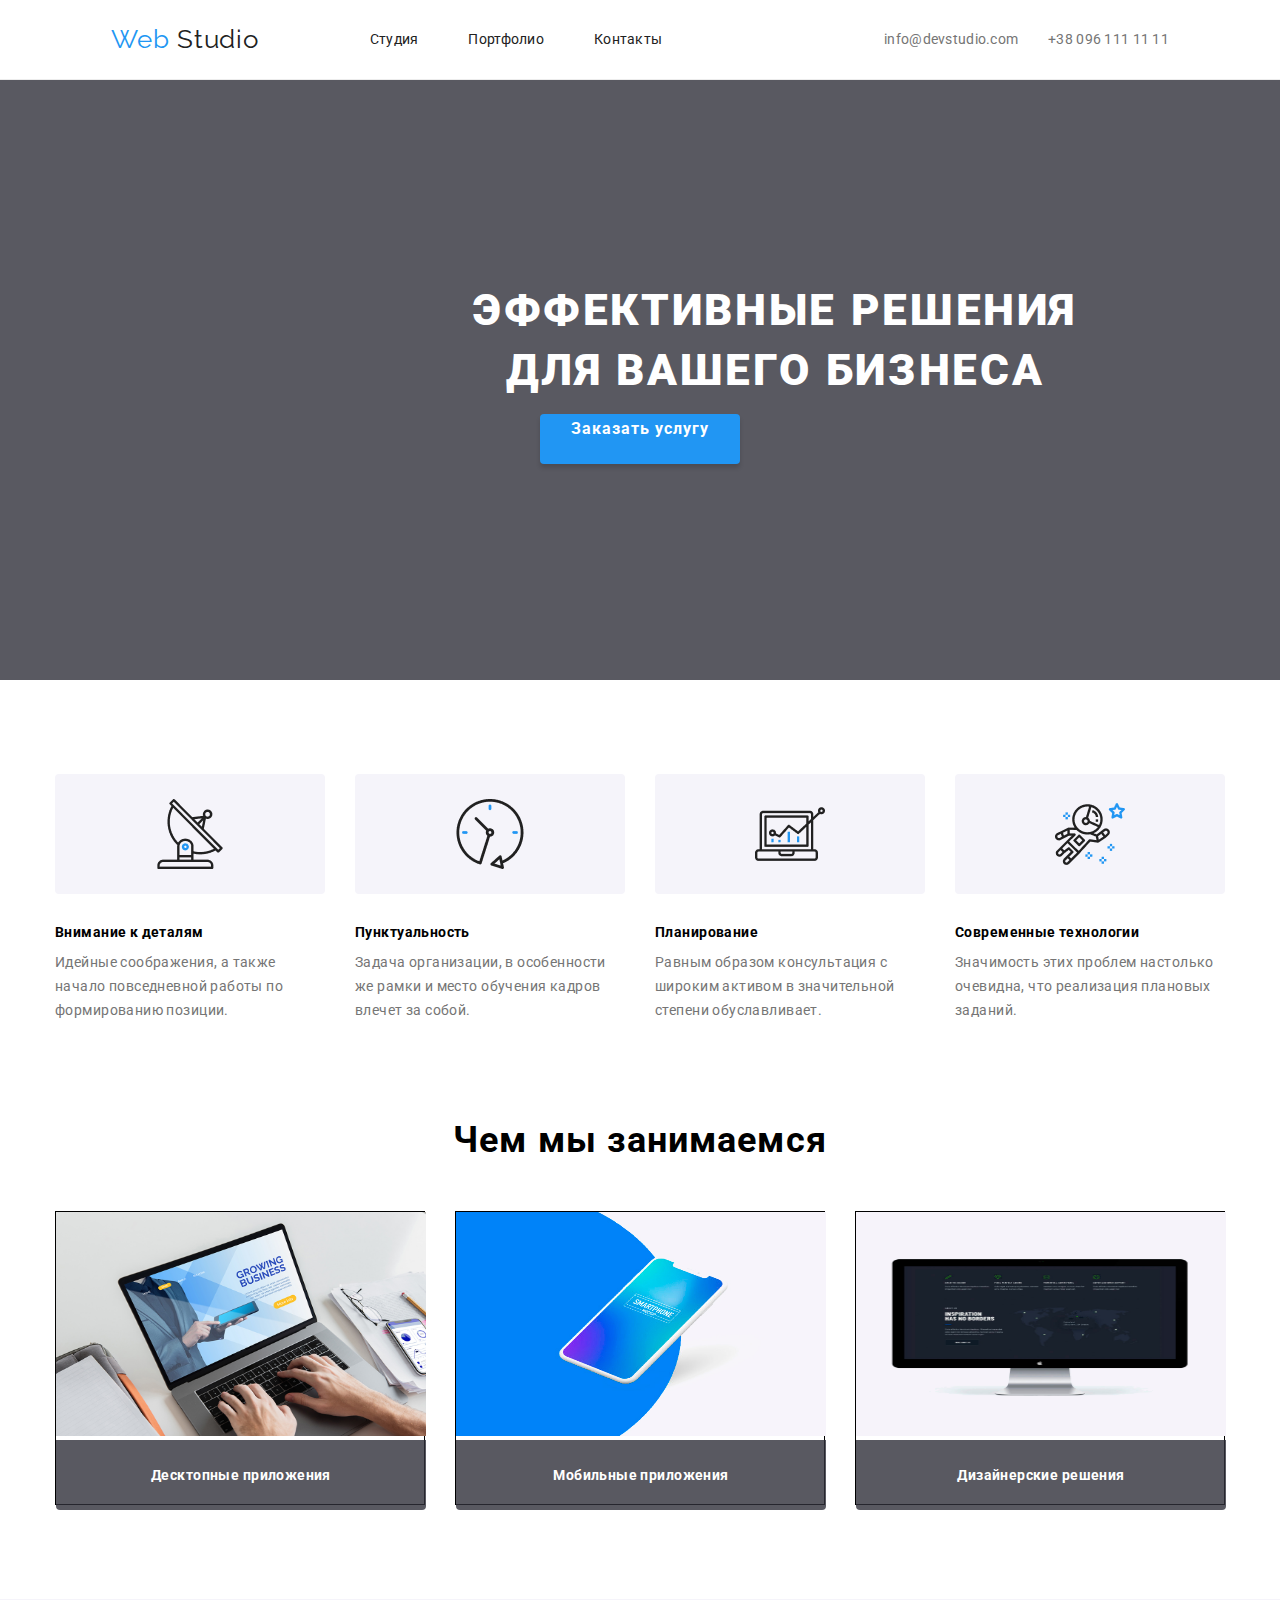
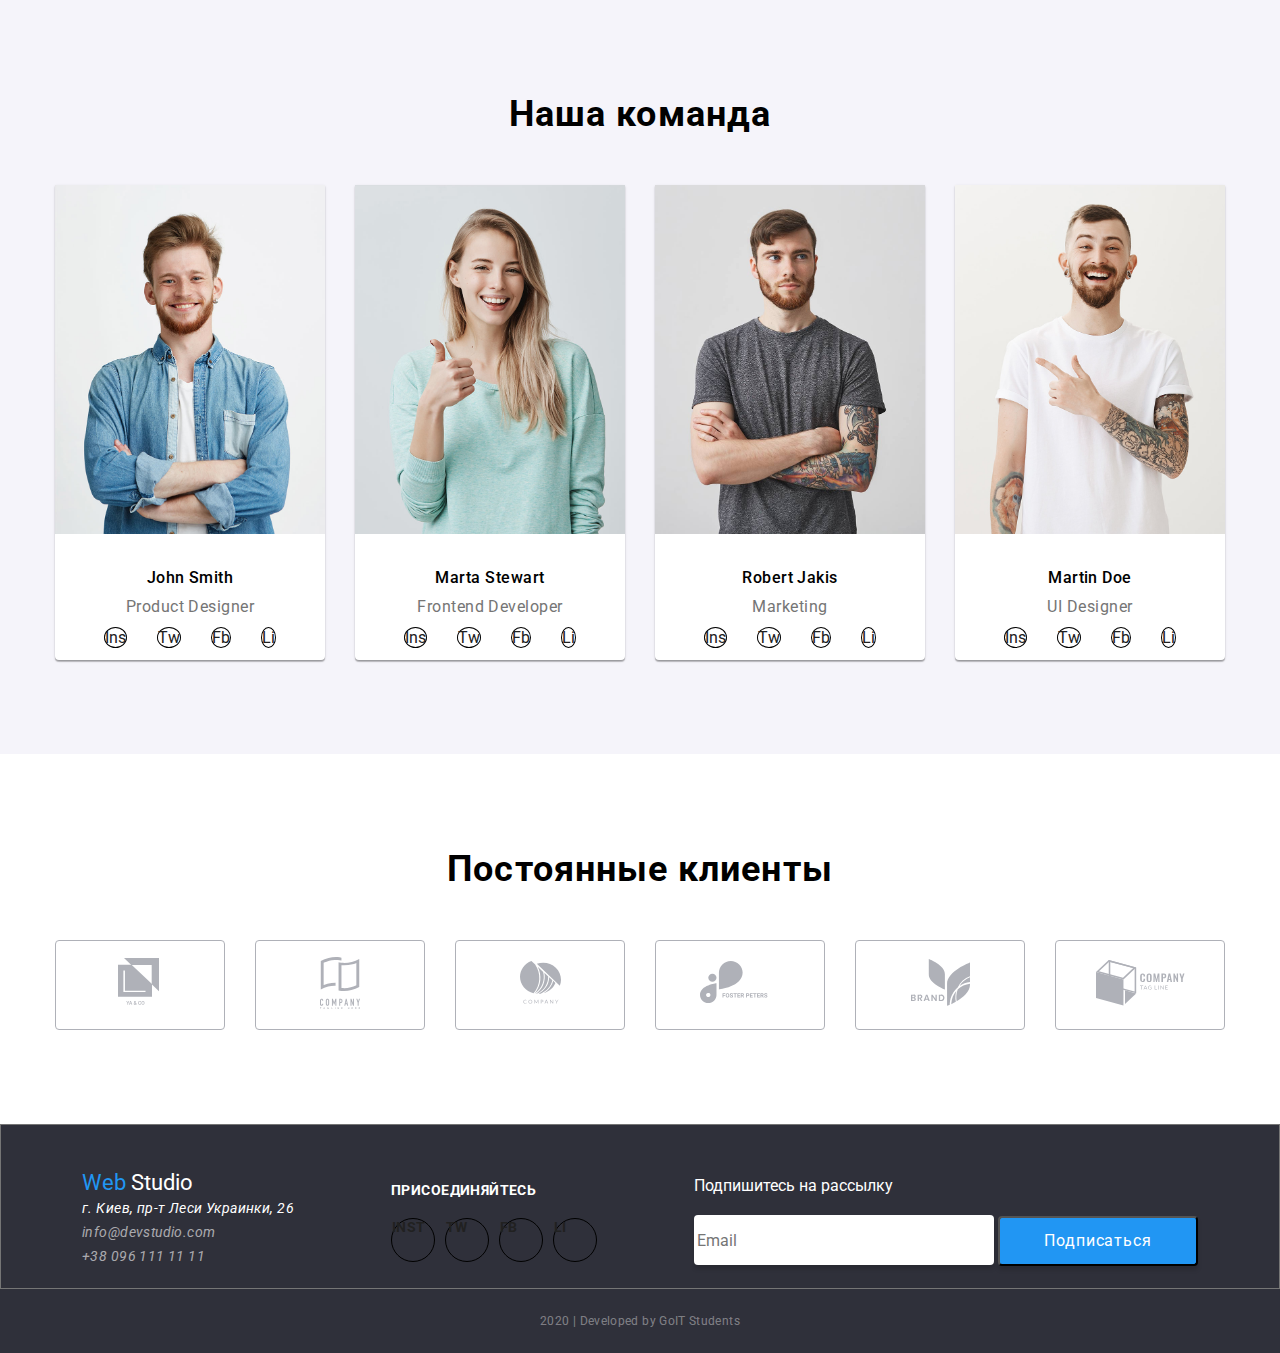
<file: index.html>
<!DOCTYPE html>
<html lang="ru">
<head>
    <meta charset="UTF-8">
    <meta name="viewport" content="width=device-width, initial-scale=1.0">
    <title>WebStudio</title>
    <link rel="stylesheet" href="./css/style.css">
    <link href="https://fonts.googleapis.com/css2?family=Raleway:wght@700&display=swap" rel="stylesheet">
    <link href="https://fonts.googleapis.com/css2?family=Roboto&display=swap" rel="stylesheet">
    <link rel="stylesheet" href="./css/normalize.css">
</head>
<body>
    <header> <!--Панель навігації-->
        <nav class="conteiner">
            <a href="./index.html" class="logo "><span class="logo-web">Web</span> Studio</a>
              <ul class="logo-menu">
                <li>
                  <a href="./index.html">Студия</a>
                </li>
                <li>
                  <a href="portfolio.html">Портфолио</a>
                </li>
                <li>
                  <a href="">Контакты</a>
                </li>
              </ul>
              <ul class="logo-menu-contact">
                  <li>
                    <a href="mailto:info@devstudio.com">info@devstudio.com</a>
                  </li>
                  <li>
                      <a href="tel:+380961111111">+38 096 111 11 11</a>
                  </li>
              </ul>
        </nav>
    </header>
    <main>
        <section class="baner"> <!--Банер-->
            <h1 class="baner-text">эффективные решения для вашего бизнеса</h1>
            <div class="bottom-baaner-conteiner"> 
                <a href="" class="baner-bottom">Заказать услугу</a>
            </div>
        </section>
        <section> <!--Наші переваги-->
            <ul class="our-goods">
                <li>
                   <div class="our-goods-images"><img src="./images/antenna.png" alt="antena"></div>
                    <h3 class="our-goods-title">Внимание к деталям</h3>
                    <p class="our-goods-text">Идейные соображения, а также начало повседневной работы по формированию позиции.</p>
                </li>
                <li>
                    <div class="our-goods-images"><img src="./images/clock.png" alt="clock"></div>
                    <h3 class="our-goods-title">Пунктуальность</h3>
                    <p class="our-goods-text">Задача организации, в особенности же рамки и место обучения кадров влечет за собой.</p>
                </li>
                <li>
                    <div class="our-goods-images"><img src="./images/diagram.png" alt="diagram"></div>
                    <h3 class="our-goods-title">Планирование</h3>
                    <p class="our-goods-text">Равным образом консультация с широким активом в значительной степени обуславливает.</p>
                </li>
                <li>
                    <div class="our-goods-images"><img src="./images/astronaut.png" alt="astronaut"></div>
                    <h3 class="our-goods-title">Современные технологии</h3>
                    <p class="our-goods-text">Значимость этих проблем настолько очевидна, что реализация плановых заданий.</p>
                </li>
            </ul>
        </section>
        <section class="what-we-do"> <!--Чим займаємось-->
            <h2 class="title">Чем мы занимаемся</h2>
            <ul class="we-do">
                <li>
                    <img src="./images/descktop.jpg" alt="descktop" width="370" height="224">
                    <p class="we-do-title">Десктопные приложения</p>
                </li>
                <li>
                    <img src="./images/mobile.jpg" alt="mobile" width="370" height="224">
                    <p class="we-do-title">Мобильные приложения</p>
                </li>
                <li>
                    <img src="./images/project.jpg" alt="project" width="370" height="224">
                    <p class="we-do-title">Дизайнерские решения</p>
                </li>
            </ul>
        </section>
        <section class="team"><!--Команда-->
            <h2 class="title team-title">Наша команда</h2>
            <ul class="team-card">
                <li>
                    <img src="./images/team-img-1.jpg" alt="Product Designer" width="270">
                    <h3 class="team-card-title">John Smith</h3>
                    <p class="team-card-text">Product Designer</p>
                    <ul class="team-card-social">
                        <li>
                            <a href="" aria-label="Instagram">Ins</a>
                        </li>
                        <li>
                            <a href="" aria-label="Twitter">Tw</a>
                        </li>
                        <li>
                            <a href="" aria-label="Facebook">Fb</a>
                        </li>
                        <li>
                            <a href="" aria-label="Linkedin">Li</a>
                        </li>
                    </ul>
                </li>
                <li>
                    <img src="./images/team-img-2.jpg" alt="Frontend Developer" width="270">
                    <h3 class="team-card-title">Marta Stewart</h3>
                    <p class="team-card-text">Frontend Developer</p>
                    <ul class="team-card-social">
                        <li>
                            <a href="" aria-label="Instagram">Ins</a>
                        </li>
                        <li>
                            <a href="" aria-label="Twitter">Tw</a>
                        </li>
                        <li>
                            <a href="" aria-label="Facebook">Fb</a>
                        </li>
                        <li>
                            <a href="" aria-label="Linkedin">Li</a>
                        </li>
                    </ul>
                </li>
                <li>
                    <img src="./images/team-img-3.jpg" alt="Marketing" width="270">
                    <h3 class="team-card-title">Robert Jakis</h3>
                    <p class="team-card-text">Marketing</p>
                    <ul class="team-card-social">
                        <li>
                            <a href="" aria-label="Instagram">Ins</a>
                        </li>
                        <li>
                            <a href="" aria-label="Twitter">Tw</a>
                        </li>
                        <li>
                            <a href="" aria-label="Facebook">Fb</a>
                        </li>
                        <li>
                            <a href="" aria-label="Linkedin">Li</a>
                        </li>
                    </ul>
                </li>
                <li>
                    <img src="./images/team-img-4.jpg" alt="UI Designer" width="270">
                    <h3 class="team-card-title">Martin Doe</h3>
                    <p class="team-card-text">UI Designer</p>
                    <ul class="team-card-social">
                        <li>
                            <a href="" aria-label="Instagram">Ins</a>
                        </li>
                        <li>
                            <a href="" aria-label="Twitter">Tw</a>
                        </li>
                        <li>
                            <a href="" aria-label="Facebook">Fb</a>
                        </li>
                        <li>
                            <a href="" aria-label="Linkedin">Li</a>
                        </li>
                    </ul>
                </li>
            </ul>
        </section>
        <section class="client"> <!--Клієнти-->
            <h2 class="title">Постоянные клиенты</h2>
            <ul class="partner">
                <li>
                    <a href=""><img src="./images/logo-1.svg" alt="Client#1"></a>
                </li>
                <li>
                    <a href=""><img src="./images/logo-2.svg" alt="Client#2"></a>
                </li>
                <li>
                    <a href=""><img src="./images/logo-3.svg" alt="Client#3"></a>
                </li>
                <li>
                    <a href=""><img src="./images/logo-4.svg" alt="Client#4"></a>
                </li>
                <li>
                    <a href=""><img src="./images/logo-5.svg" alt="Client#5"></a>
                </li>
                <li>
                    <a href=""><img src="./images/logo-6.svg" alt="Client#6"></a>
                </li>
            </ul>
        </section>
    </main>
    <footer class="footer">
        <div class="conteiner footer-conteiner">
            <div class="conteiner-footer-adress">
            <a href="./index.html" class="logo, footer-logo"><span class="logo-web">Web</span> Studio</a>
            <address class="adressa">
                г. Киев, пр-т Леси Украинки, 26 <br />
                <a href="mailto:info@devstudio.com">info@devstudio.com</a><br />
                <a href="tel:+380961111111">+38 096 111 11 11</a>
            </address>
            </div>
            <div class="footer-social">
                <p>присоединяйтесь</p>
                <ul class="footer-social-list">
                    <li>
                        <a href="" aria-label="Instagram">Inst</a>
                    </li>
                    <li>
                        <a href="" aria-label="Twitter">Tw</a>
                    </li>
                    <li>
                        <a href="" aria-label="Facebook">FB</a>
                    </li>
                    <li>
                        <a href="" aria-label="Linkedin">Li</a>
                    </li>
                </ul>
            </div>
            <div class="footer-form">
                <p>Подпишитесь на рассылку</p>
                <input type="text" placeholder="Email" class="mail-form">
                <input type="submit" value="Подписаться" class="mail-bottom">
            </div>
        </div>
        <div class="develop-conteiner">
        <p class="develop">2020 | Developed by GoIT Students </p>
        </div>
    </footer>
</body>
</html>
</file>
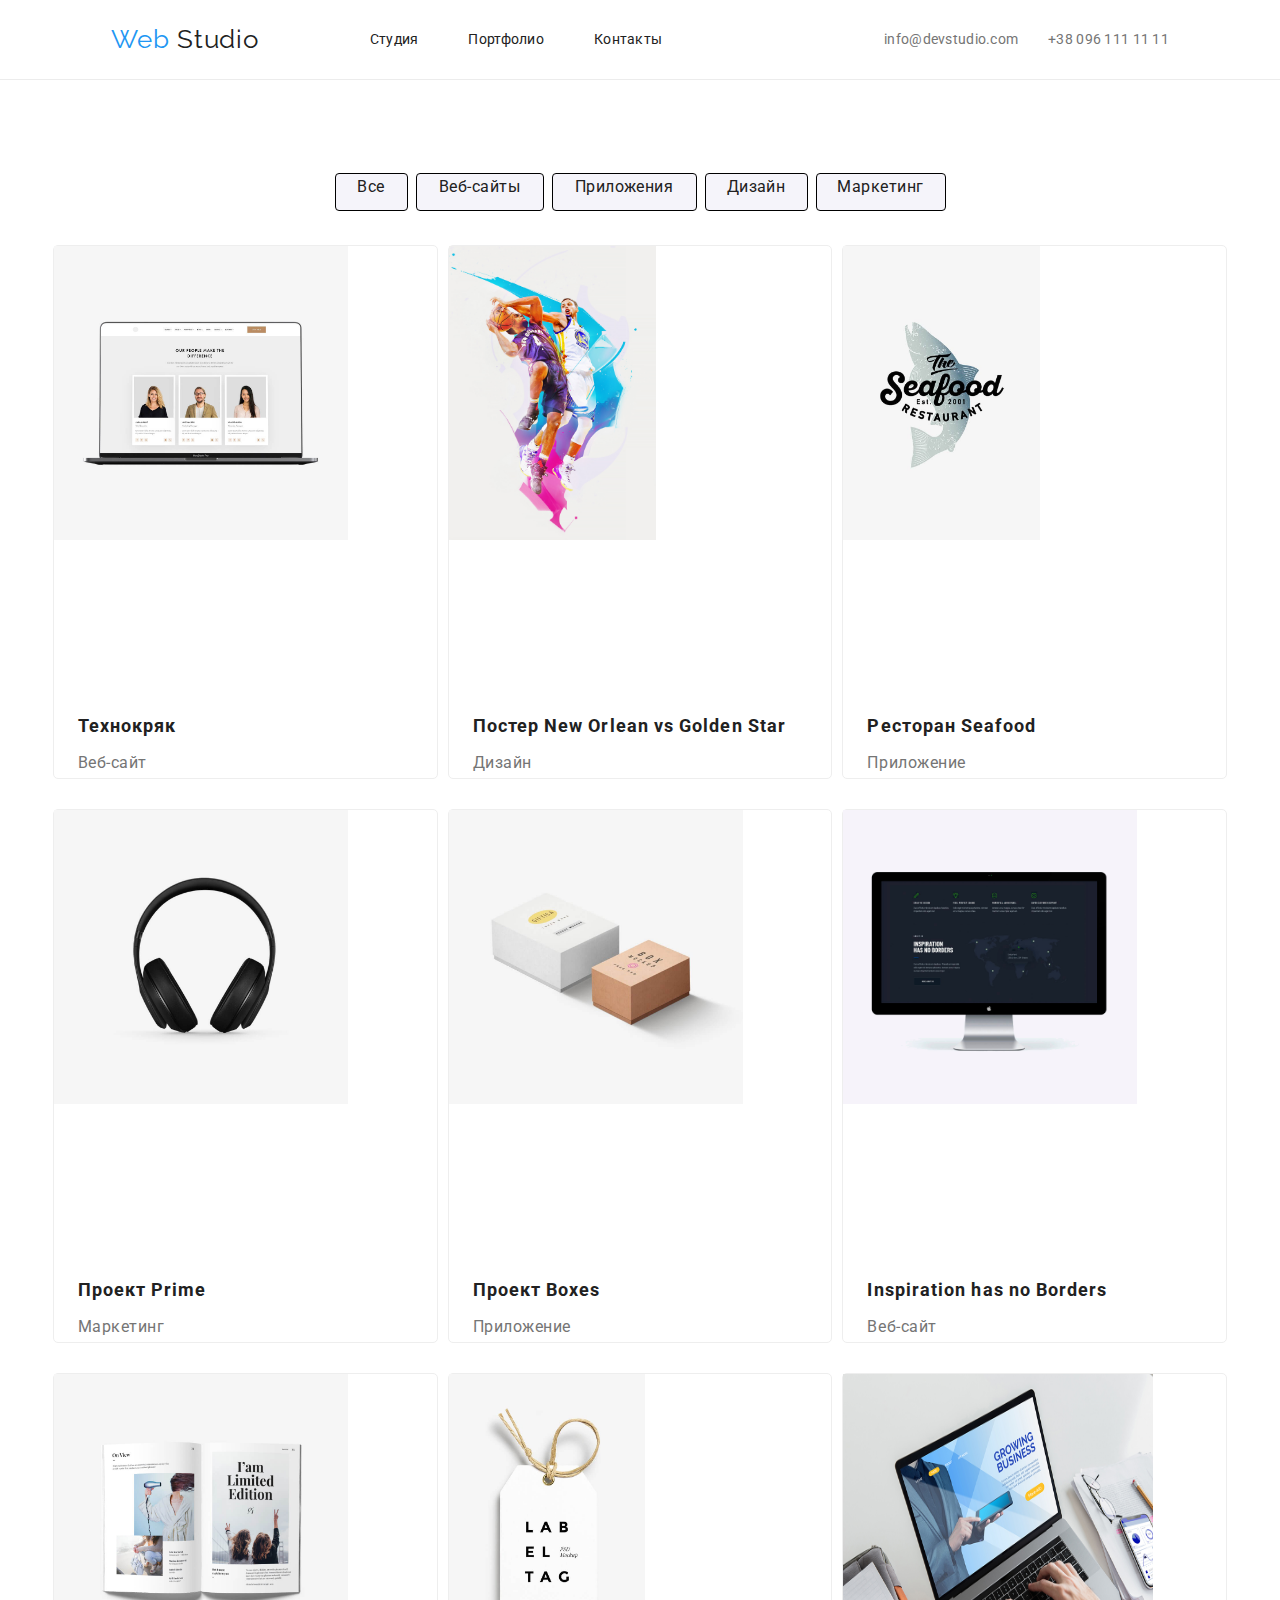
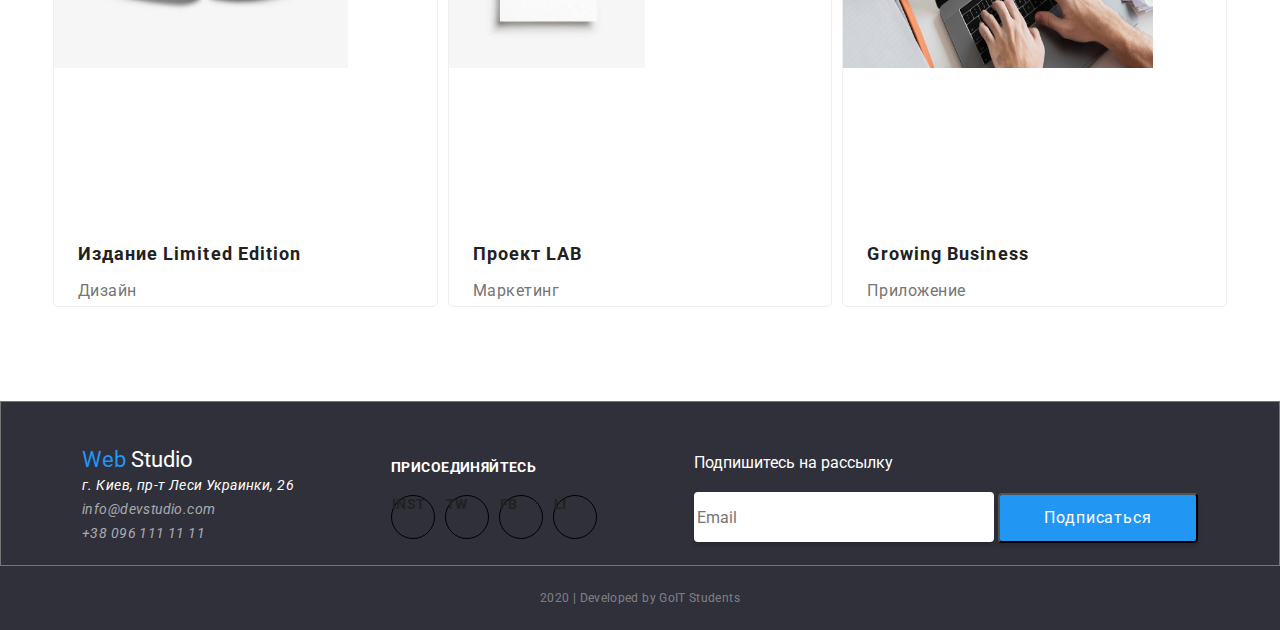
<file: portfolio.html>
<!DOCTYPE html>
<html lang="en">
<head>
    <meta charset="UTF-8">
    <meta name="viewport" content="width=device-width, initial-scale=1.0">
    <title>Портфолио</title>
    <link rel="stylesheet" href="./css/style.css">
    <link href="https://fonts.googleapis.com/css2?family=Raleway:wght@700&display=swap" rel="stylesheet">
    <link href="https://fonts.googleapis.com/css2?family=Roboto&display=swap" rel="stylesheet">
    <link rel="stylesheet" href="./css/normalize.css">
</head>
<body>
    <header> <!--Панель навігації-->
        <nav class="conteiner">
            <a href="./index.html" class="logo "><span class="logo-web">Web</span> Studio</a>
              <ul class="logo-menu">
                <li>
                  <a href="./index.html">Студия</a>
                </li>
                <li>
                  <a href="portfolio.html">Портфолио</a>
                </li>
                <li>
                  <a href="">Контакты</a>
                </li>
              </ul>
              <ul class="logo-menu-contact">
                  <li>
                    <a href="mailto:info@devstudio.com">info@devstudio.com</a>
                  </li>
                  <li>
                      <a href="tel:+380961111111">+38 096 111 11 11</a>
                  </li>
              </ul>
        </nav>
    </header>
    <main> 
       <!-- <h1></h1>-->
        <section class="main-conteiner-portfolio"> <!--Панель-->
            <!--<h2></h2>-->
            <div class="conteiner-portfolio">
            <ul class="panel">
                <li class="panel-button-1">
                    <a href="">Все</a>
                </li>
                <li     class="panel-button-2">
                    <a href="">Веб-сайты</a>
                </li>
                <li class="panel-button-3">
                    <a href="">Приложения</a>
                </li>
                <li class="panel-button-4">
                    <a href="">Дизайн</a>
                </li>
                <li class="panel-button-5">
                    <a href="">Маркетинг</a>
                </li>
            </ul>
            <ul class="project">
                <li>
                    <a href="">
                        <img src="./images/portfolio.jpg" alt="Технокряк" height="294" >
                        <p class="project-text">Технокряк это современная площадка распространения коронавируса. Компании используют эту платформу для цифрового шпионажа и атак на защищённые сервера конкурентов.</p>
                        <h3>Технокряк</h3>
                        <p class="project-option">Веб-сайт</p>
                    </a>
                </li>
                <li>
                    <a href="">
                        <img src="./images/portfolio2.jpg" alt="Постер New Orlean vs Golden Star"  height="294" >
                        <p class="project-text">Технокряк это современная площадка распространения коронавируса. Компании используют эту платформу для цифрового шпионажа и атак на защищённые сервера конкурентов.</p>
                        <h3>Постер New Orlean vs Golden Star</h3>
                        <p class="project-option">Дизайн</p>
                    </a>
                </li>
                <li>
                    <a href="">
                        <img src="./images/portfolio3.jpg" alt="Ресторан Seafood" height="294">
                        <p class="project-text">Технокряк это современная площадка распространения коронавируса. Компании используют эту платформу для цифрового шпионажа и атак на защищённые сервера конкурентов.</p>
                        <h3>Ресторан Seafood</h3>
                        <p class="project-option">Приложение</p>
                    </a>
                </li>
                <li>
                    <a href="">
                        <img src="./images/portfolio4.jpg" alt="Проект Prime"  height="294">
                        <p class="project-text">Технокряк это современная площадка распространения коронавируса. Компании используют эту платформу для цифрового шпионажа и атак на защищённые сервера конкурентов.</p>                        
                        <h3>Проект Prime</h3>
                        <p class="project-option">Маркетинг</p>
                    </a>
                </li>
                <li>
                    <a href="">
                        <img src="./images/portfolio5.jpg" alt="Проект Boxes" height="294">
                        <p class="project-text">Технокряк это современная площадка распространения коронавируса. Компании используют эту платформу для цифрового шпионажа и атак на защищённые сервера конкурентов.</p>                        
                        <h3>Проект Boxes</h3>
                        <p class="project-option">Приложение</p>
                    </a>
                </li>
                <li>
                    <a href="">
                        <img src="./images/project.jpg" alt="Inspiration has no Borders" height="294" >
                        <p class="project-text">Технокряк это современная площадка распространения коронавируса. Компании используют эту платформу для цифрового шпионажа и атак на защищённые сервера конкурентов.</p>                        
                        <h3>Inspiration has no Borders</h3>
                        <p class="project-option">Веб-сайт</p>
                    </a>
                </li>
                <li>
                    <a href="">
                        <img src="./images/portfolio7.jpg" alt="Издание Limited Edition"  height="294">
                        <p class="project-text">Технокряк это современная площадка распространения коронавируса. Компании используют эту платформу для цифрового шпионажа и атак на защищённые сервера конкурентов.</p>                        
                        <h3>Издание Limited Edition</h3>
                        <p class="project-option">Дизайн</p>
                    </a>
                </li>
                <li>
                    <a href="">
                        <img src="./images/portfolio8.jpg" alt="Проект LAB"  height="294">
                        <p class="project-text">Технокряк это современная площадка распространения коронавируса. Компании используют эту платформу для цифрового шпионажа и атак на защищённые сервера конкурентов.</p>                        
                        <h3>Проект LAB</h3>
                        <p class="project-option">Маркетинг</p>
                    </a>
                </li>
                <li>
                    <a href="">
                        <img src="./images/descktop.jpg" alt="Growing Business" height="294" width="310">
                        <p class="project-text">Технокряк это современная площадка распространения коронавируса. Компании используют эту платформу для цифрового шпионажа и атак на защищённые сервера конкурентов.</p>                        
                        <h3>Growing Business</h3>
                        <p class="project-option">Приложение</p>
                    </a>
                </li>
            </ul>
            </div>
        </section>
    </main>
    <footer class="footer">
        <div class="conteiner footer-conteiner">
            <div class="conteiner-footer-adress">
            <a href="./index.html" class="logo, footer-logo"><span class="logo-web">Web</span> Studio</a>
            <address class="adressa">
                г. Киев, пр-т Леси Украинки, 26 <br />
                <a href="mailto:info@devstudio.com">info@devstudio.com</a><br />
                <a href="tel:+380961111111">+38 096 111 11 11</a>
            </address>
            </div>
            <div class="footer-social">
                <p>присоединяйтесь</p>
                <ul class="footer-social-list">
                    <li>
                        <a href="" aria-label="Instagram">Inst</a>
                    </li>
                    <li>
                        <a href="" aria-label="Twitter">Tw</a>
                    </li>
                    <li>
                        <a href="" aria-label="Facebook">FB</a>
                    </li>
                    <li>
                        <a href="" aria-label="Linkedin">Li</a>
                    </li>
                </ul>
            </div>
            <div class="footer-form">
                <p>Подпишитесь на рассылку</p>
                <input type="text" placeholder="Email" class="mail-form">
                <input type="submit" value="Подписаться" class="mail-bottom">
            </div>
        </div>
        <div class="develop-conteiner">
        <p class="develop">2020 | Developed by GoIT Students </p>
        </div>
    </footer>
</body>
</html>
</file>
<file: css/style.css>
:root{
    --nav-color:#2196F3;
    --footer-color:#FFFFFF;
    --grey-color:#757575;
}
html {
  box-sizing: border-box;
}
a {
    text-decoration: none;
    color: #212121;
}
li{
    list-style-type: none;
}
body {
    font-family: 'Roboto', sans-serif;
}
*,
*::before,
*::after {
  box-sizing: inherit;
}
h1,
h2,
h3,
h4,
p,
ul{
  margin: 0px;
  padding: 0px;
}

/*ПАНЕЛЬ НАВІГАЦІЇ*/
.conteiner{
    width: 100%;
    display: flex;
    align-items: center;
    justify-content: center;
    border-bottom: 1px solid #ECECEC;
}
.logo {
    font-family: 'Raleway', sans-serif;
    font-size: 26px;
    line-height: 31px;
    text-decoration: none;
    letter-spacing: 0.03em;
    margin-top: 24px;
    margin-bottom: 24px;
    margin-left: auto;
}
.logo-web {
    color:var(--nav-color);
}
.logo-menu li a,
.logo-menu-contact li a{
    font-size: 14px;
    line-height: 16px;
    letter-spacing: 0.02em;
    margin-top: 32px;
    margin-bottom: 32px;
}
.logo-menu-contact li a {
    color: #757575;
}
.logo-menu li a:hover,
.logo-menu-contact li a:hover
{
    color:var(--nav-color);
}
.logo-menu,
.logo-menu-contact{
    display: flex;
    padding: 0;
    margin: auto;
}
.logo-menu li:not(:first-child) {
    margin-left: 50px;
}
.logo-menu-contact li:not(:first-child) {
    margin-left: 30px;
}
/*Футер*/
.footer{
    background: #2F303A;
    width: 100%;
    color:var(--footer-color);
    display: flex;
    align-items: baseline;
    justify-content: center;
    flex-wrap: wrap;
}
.footer-conteiner{
    padding-bottom: 20px;
    border: 1px solid #757575;
}
.conteiner-footer-adress{
    margin-top: 45px; 
}
.footer-logo{
    font-size: 22px;
    line-height: 26px;
    color:var(--footer-color);
    margin-bottom: 8px;
}
.adressa{
    font-size: 14px;
    line-height: 24px;
    letter-spacing: 0.03em;
}
.adressa a{
    color: rgba(255, 255, 255, 0.6);
}
.footer-social{
    font-weight: bold;
    font-size: 14px;
    line-height: 16px;
    letter-spacing: 0.03em;
    text-transform: uppercase;
    margin-left: 97px;
}
.footer-social-list{
    display: flex;
}
.footer-social li {
    height: 44px;
    width: 44px;
    border: 1px solid black;
    border-radius: 100%;
}
.footer-social li:not(:first-child) {
    margin-left: 10px;
}
.footer-social li:hover{
    background: #2196F3;
    color:var(--footer-color);
}
footer p{
    margin-bottom: 20px;
}
.footer-form,
.footer-social{
    margin-top: 50px;
}
.footer-form{
    margin-left: 97px;
}
.mail-bottom{
    width: 200px;
    height: 50px;
    background: #2196F3;
    box-shadow: 0px 4px 4px rgba(0, 0, 0, 0.15);
    border-radius: 4px;
    text-align: center;
    letter-spacing: 0.06em;
    color:var(--footer-color);
}
.mail-form{
    border: 1px solid rgba(255, 255, 255, 0.3);
    box-sizing: border-box;
    box-shadow: 0px 4px 4px rgba(0, 0, 0, 0.15);
    border-radius: 4px;
    min-width: 300px;
    max-width: 358px;
    height: 50px;
}
.develop{
    font-style: normal;
    font-weight: normal;
    font-size: 12px;
    line-height: 24px;
    text-align: center;
    letter-spacing: 0.03em;
    color: rgba(255, 255, 255, 0.4);
}
.develop-conteiner{
    margin-top: 20px;
}
/*ОСНОВНА ЧАСТИНА ПОРТФОЛІО*/
.main-conteiner-portfolio{
    display: flex;
    align-items: center;
    justify-content: center;
    flex-wrap: wrap;
}
/*ПАНЕЛЬ*/
.panel{
    display: flex;
    align-items: center;
    justify-content: center;
    margin-top: 93px;
}
.panel li:not(:first-child) {
    margin-left: 8px;
}
.panel li{
    background: #F5F4FA;
    border-radius: 4px;
    border: solid 1px black;
    font-size: 16px;
    line-height: 26px;
    text-align: center;
    letter-spacing: 0.03em;
}
.panel-button-1{
    width: 73px;
    height: 38px;
}
.panel-button-2{
    width: 128px;
    height: 38px;
}
.panel-button-3{
    width: 145px;
    height: 38px;
}
.panel-button-4{
    width: 103px;
    height: 38px;
}
.panel-button-5{
    width: 130px;
    height: 38px;
}
.panel li a:hover, .panel li:hover {
   background-color: #2196F3;
   color:var(--footer-color);
}
.conteiner-portfolio{
    max-width: 1200px;
    margin: 0 auto;
}
/*Проекти Портфоліо*/
/*розкоментувати після того як зробити картинку фоном*/

.project{
    font-size: 18px;
    line-height: 28px;
    letter-spacing: 0.03em;
    display: flex;
    align-items: center;
    justify-content: center;
    margin-top: 34px;
    margin-bottom: 94px;
    flex-wrap: wrap;
     
}
.project li {
    width: calc((100%*1/3) - 15px);
    background: #FFFFFF;
    border: 1px solid #EEEEEE;
    box-sizing: border-box;
    border-radius: 5px;
    
    margin-right: 10px;
}
.project li:nth-child(3n) {
    margin-right: 0px;
  }
.project li:nth-child(n + 4) {
    margin-top: 30px;
} 
.project h3{
    margin-top: 20px;
    margin-bottom: 4px;
    margin-left: 24px;
    font-style: normal;
    font-weight: bold;
    font-size: 18px;
    line-height: 36px;
    letter-spacing: 0.06em;
}
.project-option{
    line-height: 30px;
    font-size: 16px;
    color: var(--grey-color);
    margin-left: 24px;
}
.project-text{
    visibility: hidden;
}
.project li:hover .project-text{
    background-color: rgba(33, 150, 243, 0.9);
    border-radius: 5px 5px 0px 0px;
    color:var(--footer-color);
    visibility: visible;
}

/*Основний index*/
/*Банер*/
.baner{
    height: 600px;
    background: rgba(47, 48, 58, 0.8);
    padding: 200px 452px;
}
.baner-text{
    width: 646px;
    height: 104px;
    font-weight: 900;
    font-size: 44px;
    line-height: 60px;
    text-align: center;
    letter-spacing: 0.06em;
    text-transform: uppercase;
    color:var(--footer-color);
    margin: 0 auto;
    margin-bottom: 30px;
}
.bottom-baaner-conteiner{
    display: flex;
    align-self: center;
    justify-content: center;
}
.baner-bottom{
    width: 200px;
    height: 50px;
    text-align: center;
    letter-spacing: 0.06em;
    color:var(--footer-color);
    font-weight: bold;
    font-size: 16px;
    line-height: 30px;
    background: #2196F3;
    box-shadow: 0px 4px 4px rgba(0, 0, 0, 0.15);
    border-radius: 4px;
}
/*Переваги*/
.our-goods{
    display: flex;
    align-items: center;
    justify-content: center;
    margin-top: 94px;
}
.our-goods li{
    width: 270px;
    height: 251px;
}
.our-goods li:not(:first-child){
    margin-left: 30px;
}
.our-goods-images{
    background: #F5F4FA;
    border-radius: 4px;
    width: 270px;
    height: 120px;
    display: flex;
    justify-content: center;
    align-items: center;
}
.our-goods-title{
    font-size: 14px;
    line-height: 16px;
    letter-spacing: 0.03em;
    margin-top: 30px;
}
.our-goods-text{
    font-weight: normal;
    font-size: 14px;
    line-height: 24px;
    letter-spacing: 0.03em;
    color: var(--grey-color);
    margin-top: 10px;
}
/*Чим ми займаємось*/
.what-we-do{
    margin-top: 94px;
    margin-bottom: 94px;
}
.title{
    font-weight: bold;
    font-size: 36px;
    line-height: 42px;
    text-align: center;
    letter-spacing: 0.03em;
}
.we-do{
    display: flex;
    align-items: center;
    justify-content: center;
    margin-top: 50px;
}
.we-do li{
    max-width: 370px;
    max-height: 294px;
    border: 1px solid black;
}
.we-do li:not(:first-child){
    margin-left: 30px;
}
.we-do-title{
    height: 70px;
    width: 370px;
    background: rgba(47, 48, 58, 0.8);
    border-radius: 0px 0px 4px 4px;
    font-weight: bold;
    font-size: 14px;
    line-height: 16px;
    text-align: center;
    letter-spacing: 0.03em;
    color:var(--footer-color);
}
.we-do li p {
    text-align: center;
    padding-top: 27px;
}
/*НАша команда*/
.team{
    background: #F5F4FA;
    
    padding: 94px;
}

.team-card{
    display: flex;
    align-items: center;
    justify-content: center;
    margin-top: 50px;
}
.team-card>li{
    width: 270px;
    /*height: 422px;*/
    background: #FFFFFF;
    box-shadow: 0px 2px 1px rgba(0, 0, 0, 0.2), 0px 1px 1px rgba(0, 0, 0, 0.14), 0px 1px 3px rgba(0, 0, 0, 0.12);
    border-radius: 0px 0px 4px 4px;
}
.team-card li:not(:first-child){
    margin-left: 30px;
}
.team-card-title{
    font-style: normal;
    font-weight: 500;
    font-size: 16px;
    line-height: 19px;
    text-align: center;
    letter-spacing: 0.03em;
    margin-top: 30px;
    margin-bottom: 10px;
}
.team-card-text{
    font-style: normal;
    font-weight: normal;
    font-size: 16px;
    line-height: 19px;
    text-align: center;
    letter-spacing: 0.03em;
    color: var(--grey-color);
}
.team-card-social{
    height: 44px;
    display: flex;
    align-items: center;
    justify-content: center;
}
.team-card-social li a{
    border: 1px solid black;
    width: 44px;
    height: 44px;
    border-radius: 50%;
}
.team-card-social li a:not(:first-child){
    margin-left: 10px;
}
.team-card-social a:hover{
    background: #2196F3;
    color:var(--footer-color);
}
/*наші партнери*/
.client{
    padding-top: 94px;
    padding-bottom: 94px;
}
.partner{
    display: flex;
    align-items: center;
    justify-content: center;
    margin-top: 50px;
}
.partner li{
    width: 170px;
    height: 90px;
    border: 1px solid #AFB1B8;
    box-sizing: border-box;
    border-radius: 4px;
    display: flex;
    align-items: center;
    justify-content: center;
}
.partner li:not(:first-child){
    margin-left: 30px;
}
.partner li:hover{
    border: 1px solid #2196F3;
}
</file>
